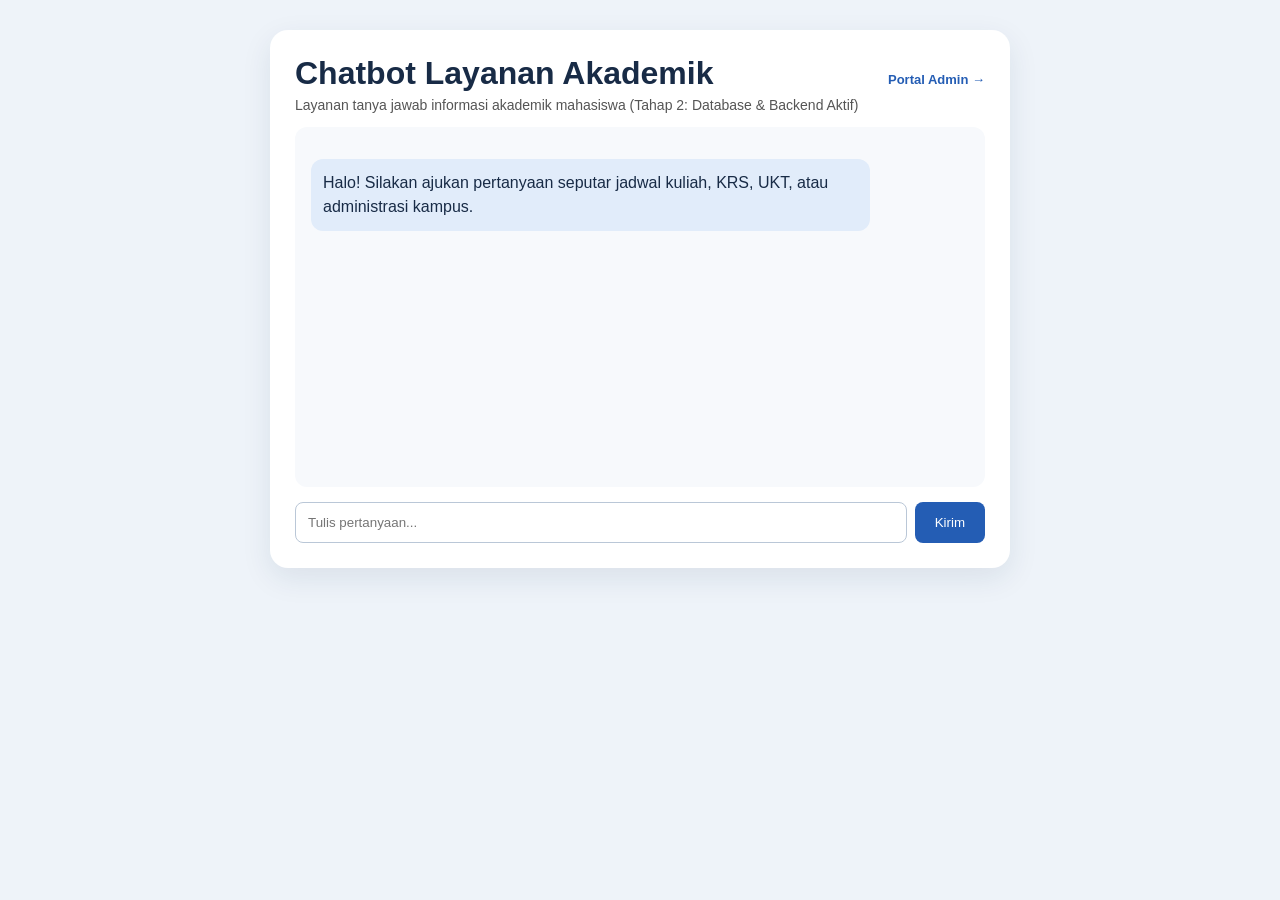
<file: templates/index.html>
<!doctype html>
<html lang="id">
<head>
    <meta charset="utf-8">
    <meta name="viewport" content="width=device-width, initial-scale=1">
    <title>Chatbot Akademik</title>
    <link rel="stylesheet" href="/static/style.css">
</head>
<body>
    <main>
        <div style="display: flex; justify-content: space-between; align-items: baseline;">
            <h1 style="margin-bottom: 5px;">Chatbot Layanan Akademik</h1>
            <a href="/admin/login" style="font-size: 13px; color: #245db4; text-decoration: none; font-weight: bold;">Portal Admin &rarr;</a>
        </div>
        <p style="margin-top: 0; color: #555; font-size: 14px;">Layanan tanya jawab informasi akademik mahasiswa (Tahap 2: Database & Backend Aktif)</p>
        
        <section id="chat" aria-live="polite">
            <p class="bot">Halo! Silakan ajukan pertanyaan seputar jadwal kuliah, KRS, UKT, atau administrasi kampus.</p>
        </section>
        
        <form id="form">
            <input id="question" placeholder="Tulis pertanyaan..." required autocomplete="off">
            <button type="submit">Kirim</button>
        </form>
    </main>

    <script>
        const form = document.getElementById('form');
        const chat = document.getElementById('chat');
        const input = document.getElementById('question');

        function add(t, c) {
            const p = document.createElement('p');
            p.className = c;
            p.textContent = t;
            chat.appendChild(p);
            chat.scrollTop = chat.scrollHeight;
        }

        form.addEventListener('submit', async e => {
            e.preventDefault();
            const q = input.value.trim();
            if (!q) return;
            add(q, 'user');
            input.value = '';

            try {
                const r = await fetch('/api/chat', {
                    method: 'POST',
                    headers: { 'Content-Type': 'application/json' },
                    body: JSON.stringify({ message: q })
                });
                const d = await r.json();
                if (d.success) {
                    add(d.answer, 'bot');
                } else {
                    add(d.error || 'Terjadi kesalahan.', 'bot');
                }
            } catch {
                add('Gagal menghubungi server.', 'bot');
            }
        });
    </script>
</body>
</html>
</file>
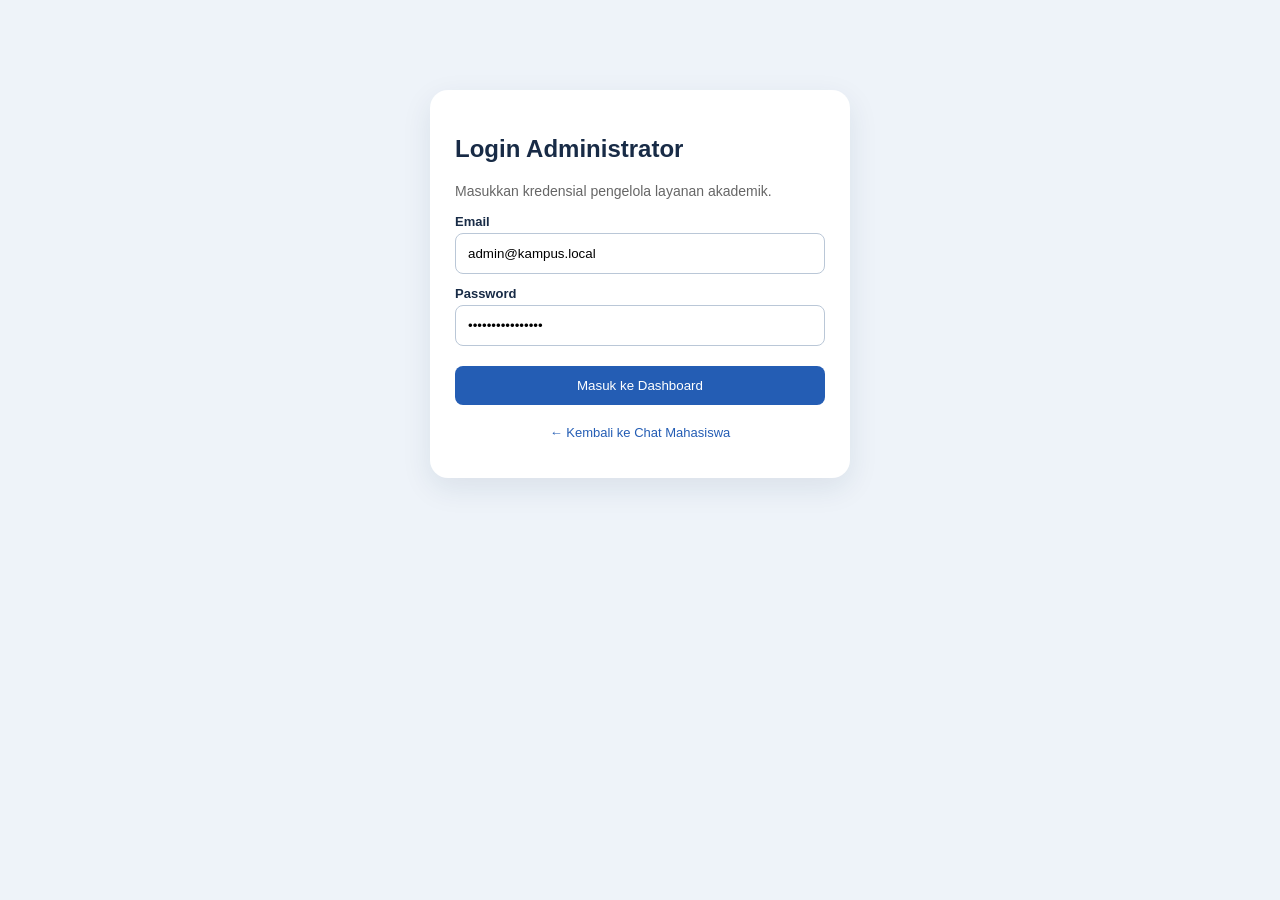
<file: templates/admin_login.html>
<!doctype html>
<html lang="id">
<head>
    <meta charset="utf-8">
    <meta name="viewport" content="width=device-width, initial-scale=1">
    <title>Login Admin - Chatbot Layanan Akademik</title>
    <link rel="stylesheet" href="/static/style.css">
</head>
<body>
    <main style="max-width: 420px; margin-top: 60px;">
        <h2>Login Administrator</h2>
        <p style="color: #666; font-size: 14px;">Masukkan kredensial pengelola layanan akademik.</p>
        <div id="alertBox" style="display:none; padding:10px; border-radius:6px; margin-bottom:12px; font-size:14px;"></div>
        <form id="adminLoginForm" style="display: flex; flex-direction: column; gap: 12px;">
            <div>
                <label style="display:block; font-size: 13px; font-weight: bold; margin-bottom: 4px;">Email</label>
                <input type="email" id="email" value="admin@kampus.local" required style="width: 100%;">
            </div>
            <div>
                <label style="display:block; font-size: 13px; font-weight: bold; margin-bottom: 4px;">Password</label>
                <input type="password" id="password" value="adminpassword123" required style="width: 100%;">
            </div>
            <button type="submit" style="margin-top: 8px;">Masuk ke Dashboard</button>
        </form>
        <p style="text-align: center; margin-top: 20px; font-size: 13px;">
            <a href="/" style="color: #245db4; text-decoration: none;">&larr; Kembali ke Chat Mahasiswa</a>
        </p>
    </main>

    <script>
        const form = document.getElementById('adminLoginForm');
        const alertBox = document.getElementById('alertBox');

        form.addEventListener('submit', async (e) => {
            e.preventDefault();
            const email = document.getElementById('email').value.trim();
            const password = document.getElementById('password').value.trim();
            alertBox.style.display = 'none';

            try {
                const res = await fetch('/api/admin/login', {
                    method: 'POST',
                    headers: { 'Content-Type': 'application/json' },
                    body: JSON.stringify({ email, password })
                });
                const data = await res.json();
                if (data.success) {
                    window.location.href = '/admin';
                } else {
                    alertBox.style.display = 'block';
                    alertBox.style.background = '#ffe5e5';
                    alertBox.style.color = '#c00';
                    alertBox.textContent = data.error || 'Login gagal.';
                }
            } catch (err) {
                alertBox.style.display = 'block';
                alertBox.style.background = '#ffe5e5';
                alertBox.style.color = '#c00';
                alertBox.textContent = 'Gagal menghubungi server.';
            }
        });
    </script>
</body>
</html>
</file>
<file: static/style.css>
*{box-sizing:border-box}body{font-family:Arial,sans-serif;background:#eef3f9;margin:0;padding:30px;color:#182b46}main{max-width:740px;margin:auto;background:white;padding:25px;border-radius:18px;box-shadow:0 10px 30px #18345a18}h1{margin-top:0}#chat{height:360px;overflow:auto;background:#f7f9fc;padding:16px;border-radius:12px}.bot,.user{max-width:85%;padding:12px;border-radius:12px;line-height:1.5}.bot{background:#e1ecfa}.user{background:#d4f4e4;margin-left:auto}form{display:flex;gap:8px;margin-top:15px}input{flex:1;min-width:0;padding:12px;border:1px solid #bac7d7;border-radius:8px}button{background:#245db4;color:white;border:0;border-radius:8px;padding:12px 20px;cursor:pointer}
</file>
